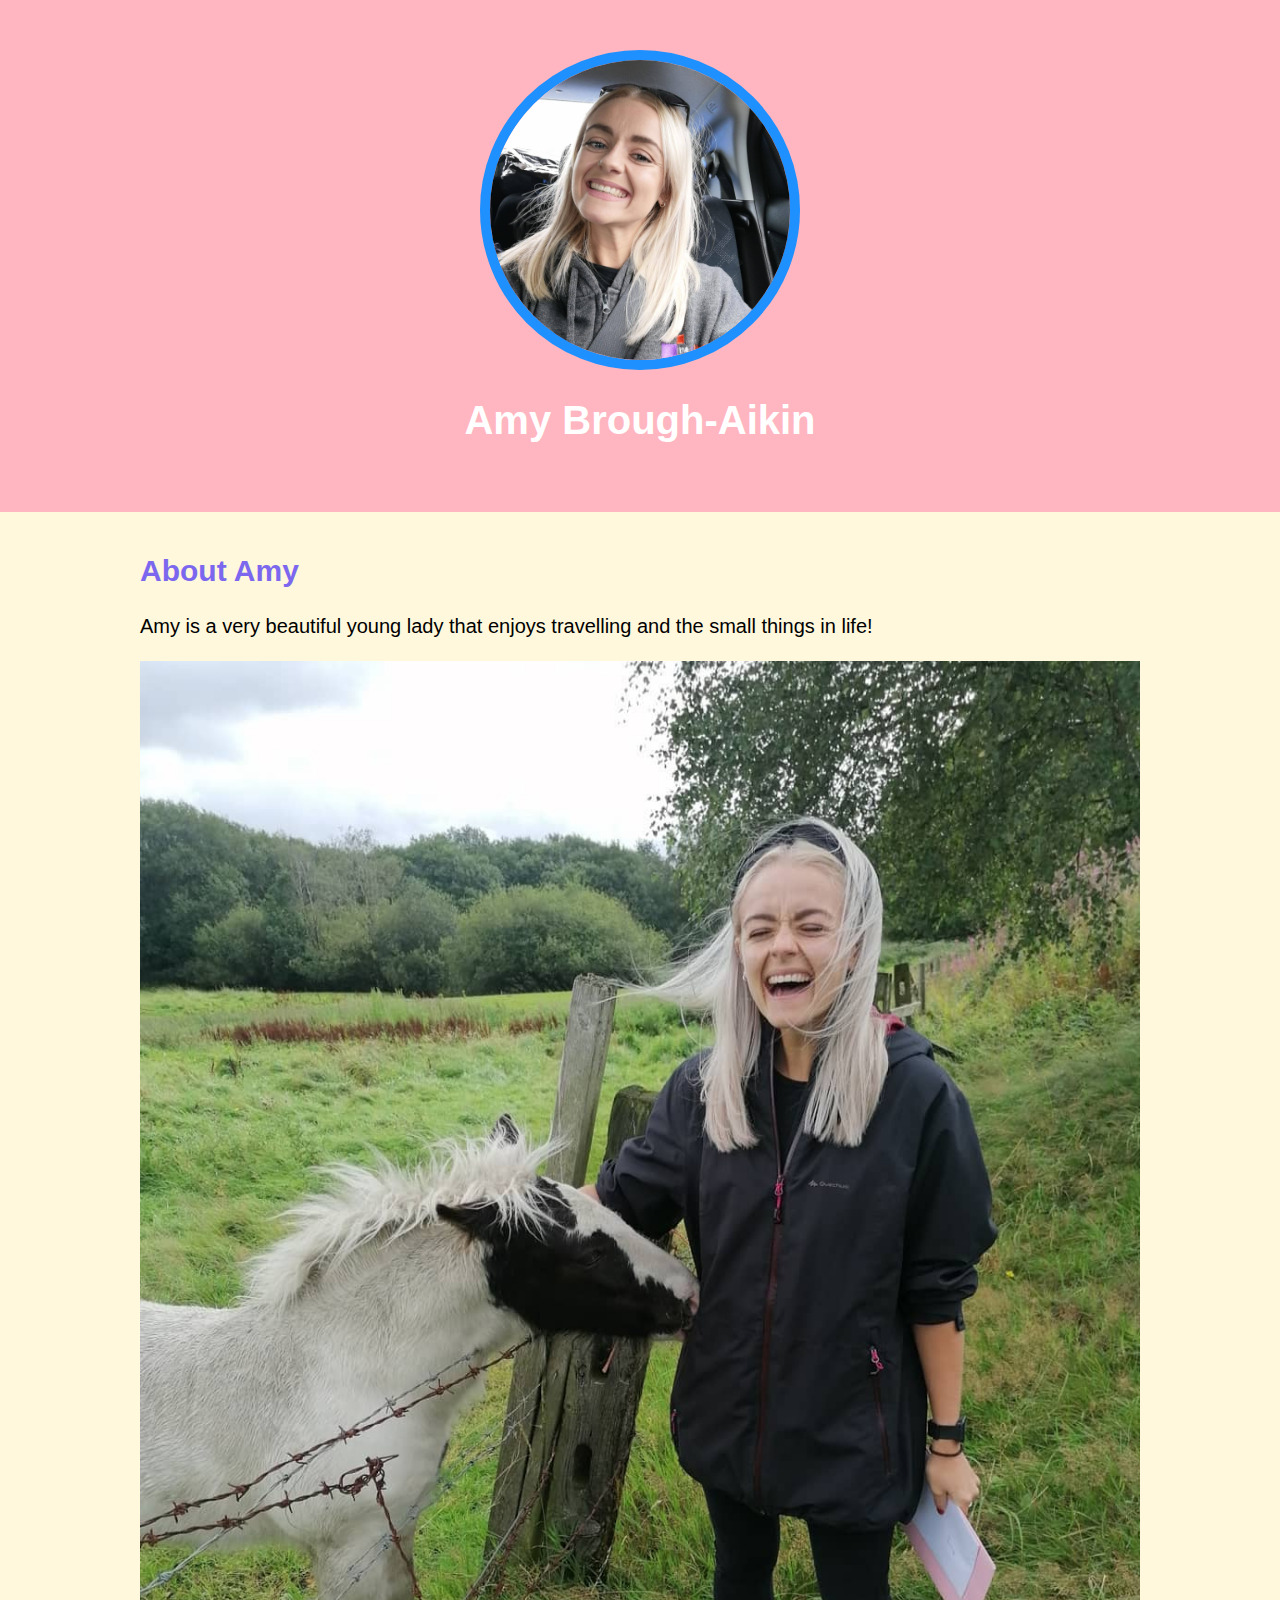
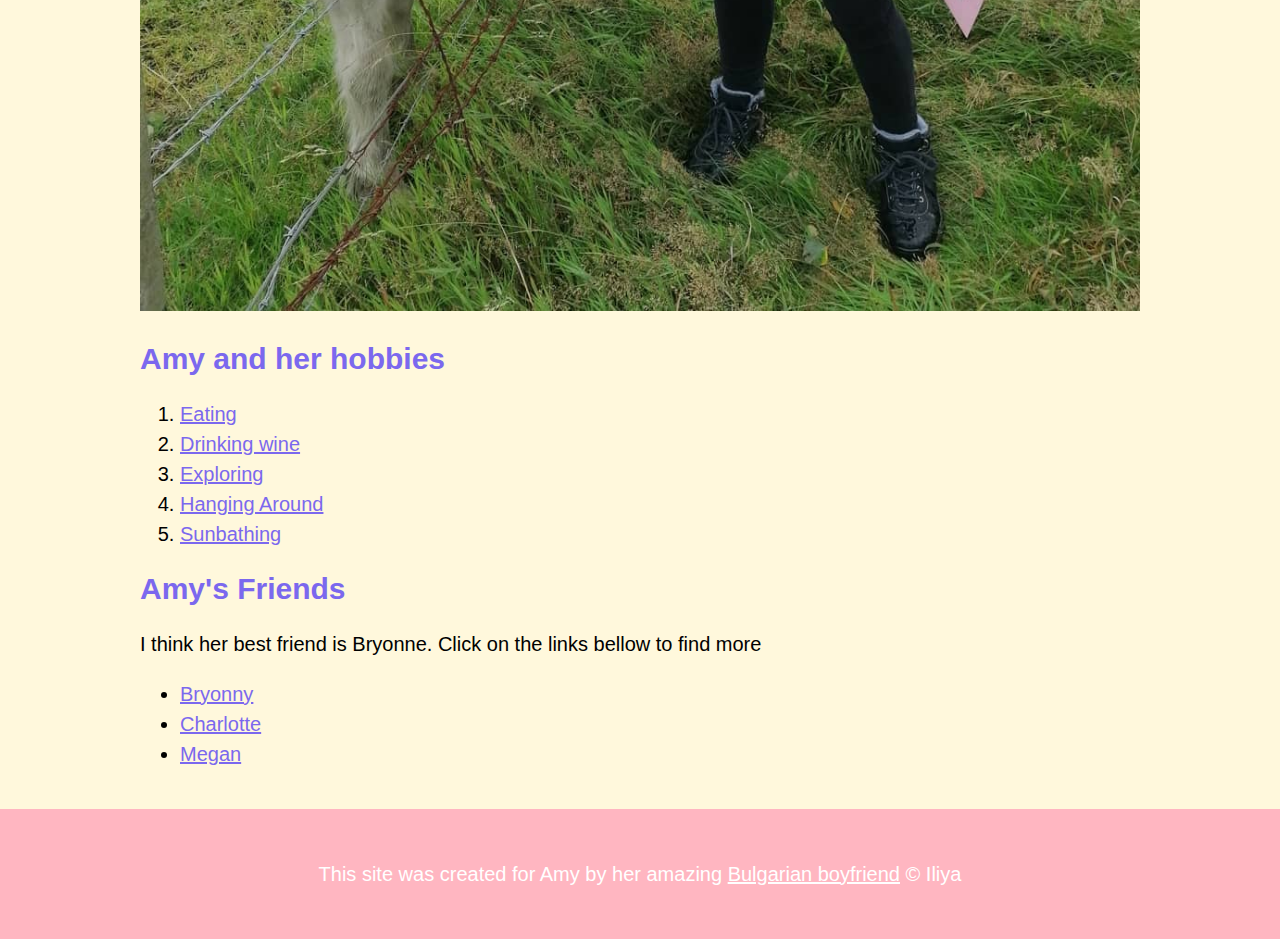
<file: index.html>
<!DOCTYPE html>
<html>
<head>
	<title>Amy Brough-Aikin</title>
	<link rel="icon" href="https://scontent.fsof3-1.fna.fbcdn.net/v/t1.0-9/51020982_10214532068479822_3340333350433849344_n.jpg?_nc_cat=109&_nc_sid=0debeb&_nc_ohc=20wwtin7TFYAX9IGxJB&_nc_ht=scontent.fsof3-1.fna&oh=b3e6df613b569b01ce15b4a5b44a591e&oe=5F9BBD86">
	<link rel="stylesheet" type="text/css" href="css/amy.css">
</head>
<body>
	<header>
		<img src="img/amy1.jpg">
		<h1>Amy Brough-Aikin</h1>
	</header>
	<main>
		<h2>About Amy</h2>
		<p>Amy is a very beautiful young lady that enjoys travelling and the small things in life!</p>
		<img src="img/amyhorse.jpg">
		<h2 class="caption"> Amy and her hobbies</h2> 
			<ol>
				<li><a target="_blank" href="https://www.facebook.com/photo.php?fbid=10157191561742117&set=pb.600642116.-2207520000..&type=3">Eating</a></li>
				<li><a target="_blank" href="https://www.facebook.com/photo.php?fbid=10157191562057117&set=pb.600642116.-2207520000..&type=3">Drinking wine</a></li>
				<li><a target="_blank" href="https://www.facebook.com/photo.php?fbid=10157191555602117&set=pb.600642116.-2207520000..&type=3">Exploring</a></li>
				<li><a target="_blank" href="https://www.facebook.com/photo.php?fbid=10157191602172117&set=pb.600642116.-2207520000..&type=3">Hanging Around</a></li>
				<li><a target="_blank" href="https://www.facebook.com/photo.php?fbid=10157191551492117&set=pb.600642116.-2207520000..&type=3">Sunbathing</a></li>
			</ol>
		<h2>Amy's Friends</h2>
		<p> I think her best friend is Bryonne. Click on the links bellow to find more
		<ul>
			<li><a target="_blank" href="https://www.facebook.com/bryony.mcculloch">Bryonny</a></li>
			<li><a target="_blank" href="https://www.facebook.com/charlotte.veale.92">Charlotte</a></li>
			<li><a target="_blank" href="https://www.facebook.com/megan.broughaikin">Megan</a></li>
		</ul>

	</main>

</body>
</html>

<!-- Footer element -->
<footer>
	<p> This site was created for Amy by her amazing <a target="_blank" href="https://www.facebook.com/iliya.sverchkov/">Bulgarian boyfriend</a> &copy; Iliya</p>
</footer>
</file>
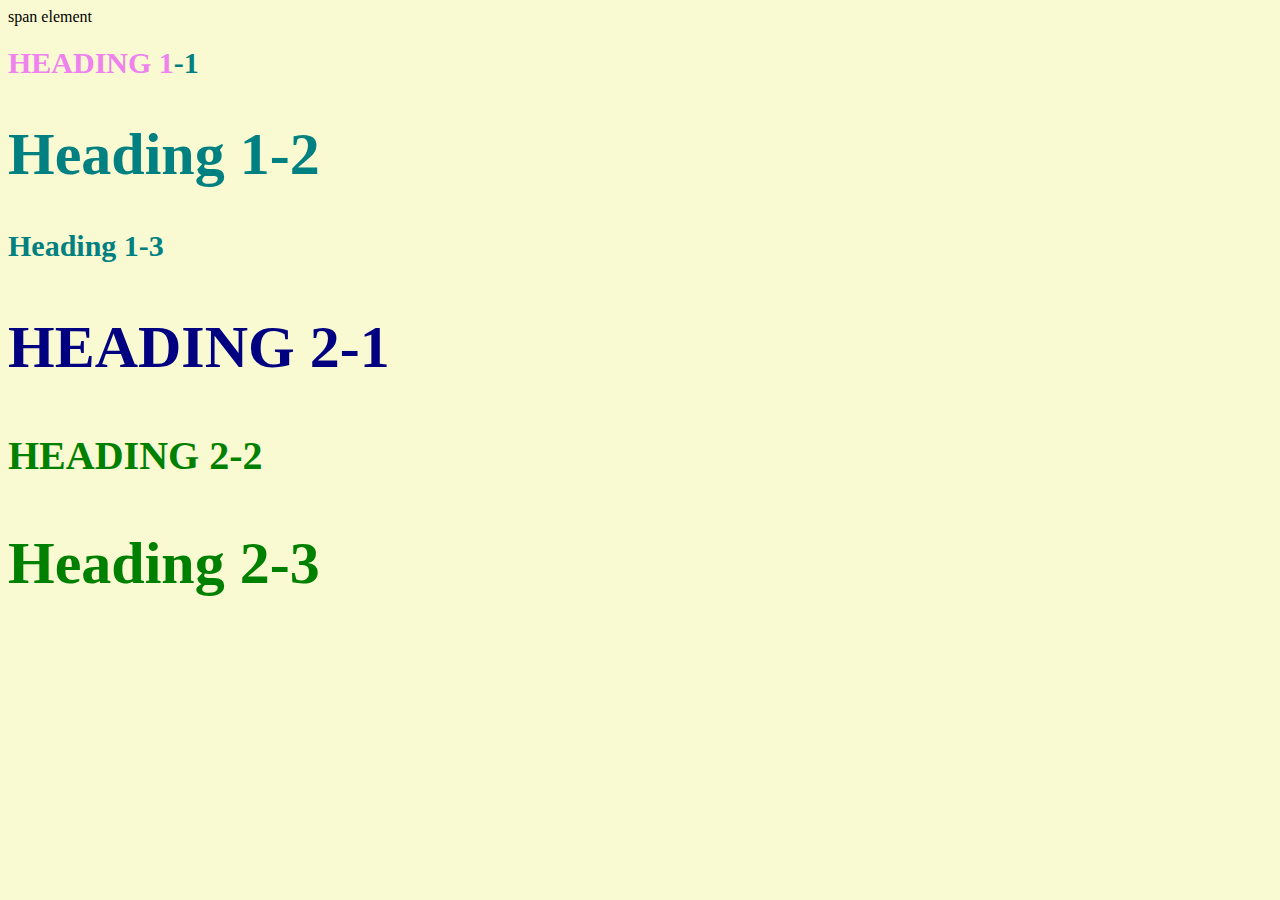
<file: style.html>
<!DOCTYPE html>
<html>
<head>
	<title>Style Test</title>
	<link rel="stylesheet" type="text/css" href="css/test.css">
</head>
<body>
	<span>span element</span>
	<h1 class="uppercase"><span>Heading 1</span>-1</h1>
	<h1 class="big">Heading 1-2</h1>
	<h1 >Heading 1-3</h1>
	<h2 class="big uppercase">Heading 2-1</h2>
	<h2 class="uppercase">Heading 2-2</h2>
	<h2 class="big">Heading 2-3</h2>

</body>
</html>
</file>
<file: css/amy.css>
body {
	margin: 0;
	font-family: helvetica, Arial, sans-serif;
	font-size: 20px;
	line-height: 30px;
	background-color:cornsilk;
}
header{
	background-color: lightpink;
	text-align: center;
	padding-top: 50px;
	padding-bottom: 50px;
}
h1, h2 {
	font-weight: bold;
}
header h1{
	color:white;
	font-family: helvetica, Arial, sans-serif;
	font-size: 40px;
}
header img {
	border-radius: 170px;
	width: 300px;
	border: 10px solid dodgerblue
}

main {
	max-width: 1000px;
	margin: 0 auto;
	padding: 20px;

}
main img{
	max-width: 100%;
}
h2 {
	font-size: 30px;
	color: mediumslateblue;
	margin-top: 40px 0 10px; 
}
a{
	color: mediumslateblue;
}
a:hover {
	color: red;
}
footer {
	background-color: lightpink;
	text-align: center;
	color:white;
	padding: 50px;

}
footer a{
	color: white;
}
footer p{
	margin: 0;
}
p.caption{
	color: navy;
	font-style: italic;
	margin-top: 0;
}
</file>
<file: css/test.css>
body {
	background-color: lightgoldenrodyellow;
}
h1 {
	font-size: 30px;
	color: teal;
}
h2 {
	color: red;
	font-size:40px;
}
h2 {
	color: green;
}
.big {
	font-size: 60px;
}
.uppercase{
	text-transform: uppercase;
}
.big.uppercase{
	color: navy;
}
h1 span {
	color: violet;
}
</file>
